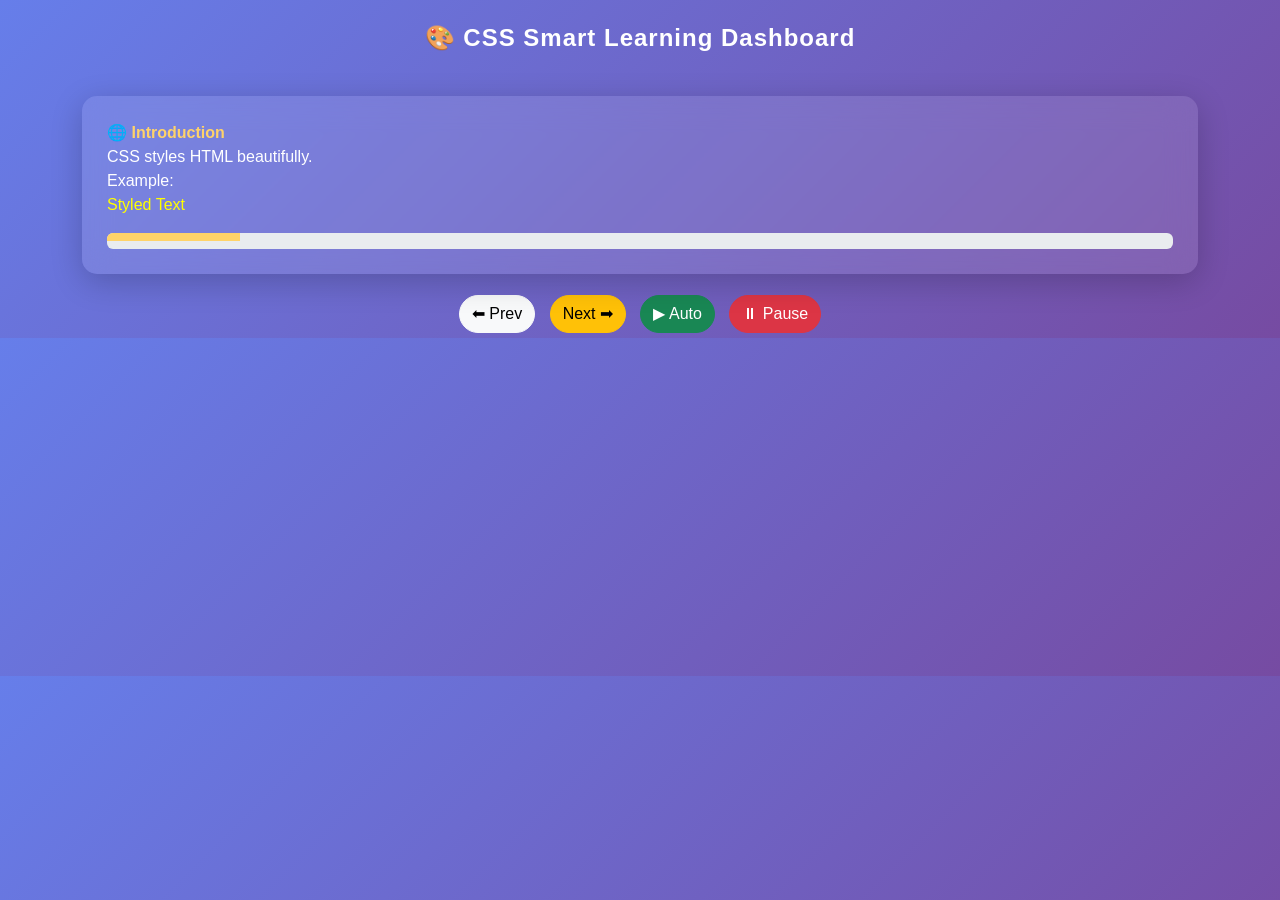
<file: index.html>
<!DOCTYPE html>
<html>
<head>
    <title>Beautiful CSS Learning Model</title>

    <!-- Bootstrap -->
    <link href="https://cdn.jsdelivr.net/npm/bootstrap@5.3.0/dist/css/bootstrap.min.css" rel="stylesheet">

    <style>
        body {
            background: linear-gradient(135deg, #667eea, #764ba2);
            font-family: 'Segoe UI', sans-serif;
            color: #fff;
            overflow-x: hidden;
        }

        .header {
            text-align: center;
            padding: 20px;
            font-size: 24px;
            font-weight: bold;
            letter-spacing: 1px;
        }

        .glass {
            backdrop-filter: blur(15px);
            background: rgba(255,255,255,0.1);
            border-radius: 15px;
            padding: 25px;
            margin-top: 20px;
            box-shadow: 0 8px 32px rgba(0,0,0,0.2);
            animation: slideUp 0.7s ease;
        }

        @keyframes slideUp {
            from {opacity:0; transform:translateY(40px);}
            to {opacity:1; transform:translateY(0);}
        }

        .controls button {
            margin: 5px;
            border-radius: 20px;
        }

        .highlight {
            color: #ffd369;
            font-weight: bold;
        }

        .demo-box {
            background: rgba(255,255,255,0.2);
            padding: 15px;
            border-radius: 10px;
            margin-top: 10px;
            transition: all 0.5s ease;
        }

        .progress-bar {
            height: 8px;
            background: #ffd369;
            transition: width 0.5s;
        }

    </style>
</head>

<body>

<div class="header">🎨 CSS Smart Learning Dashboard</div>

<div class="container">

    <div class="glass">
        <div id="content"></div>
        <div class="progress mt-3">
            <div id="bar" class="progress-bar"></div>
        </div>
    </div>

    <div class="text-center controls mt-3">
        <button class="btn btn-light" onclick="prev()">⬅ Prev</button>
        <button class="btn btn-warning" onclick="next()">Next ➡</button>
        <button class="btn btn-success" onclick="play()">▶ Auto</button>
        <button class="btn btn-danger" onclick="pause()">⏸ Pause</button>
    </div>

</div>

<script>

const slides = [

`🌐 <span class="highlight">Introduction</span><br>
CSS styles HTML beautifully.<br>
Example:<br>
<p style="color:yellow;">Styled Text</p>`,

`✨ <span class="highlight">Features</span><br>
✔ Separation of design<br>
✔ Reusability<br>
✔ Fast UI<br>
✔ Responsive layouts`,

`📘 <span class="highlight">Syntax</span><br>
selector { property: value; }<br><br>
Example:<br>
p { color: red; }`,

`🔗 <span class="highlight">CSS with HTML</span><br>
Inline, Internal, External styles`,

`⚖ <span class="highlight">Cascading</span><br>
<button onclick="cascade('green')">External</button>
<button onclick="cascade('orange')">Internal</button>
<button onclick="cascade('red')">Inline</button>

<p id="cascadeDemo">Watch color change</p>`,

`🧬 <span class="highlight">Inheritance</span><br>
<div id="parent" style="color:cyan;">
Parent
<div id="child">Child inherits</div>
</div>
<button onclick="inherit()">Change Parent</button>`,

`🧪 <span class="highlight">Text Properties Lab</span><br>

<div id="text" class="demo-box">Beautiful Text</div>

<button onclick="styleText('color')">Color</button>
<button onclick="styleText('size')">Size</button>
<button onclick="styleText('align')">Align</button>
<button onclick="styleText('space')">Spacing</button>
<button onclick="styleText('bold')">Bold</button>`,

`🎯 <span class="highlight">Summary</span><br>
✔ CSS controls UI<br>
✔ Cascading = priority<br>
✔ Inheritance = reuse<br>
✔ Styling = better UX`
];

let i = 0;
let interval;

function show() {
    document.getElementById("content").innerHTML = slides[i];
    document.getElementById("bar").style.width =
        ((i+1)/slides.length)*100 + "%";
}

function next(){ if(i<slides.length-1)i++; show(); }
function prev(){ if(i>0)i--; show(); }

function play(){
    interval = setInterval(()=>{
        if(i<slides.length-1){ i++; show(); }
        else clearInterval(interval);
    },4000);
}

function pause(){ clearInterval(interval); }

// CASCADE
function cascade(color){
    document.getElementById("cascadeDemo").style.color = color;
}

// INHERIT
function inherit(){
    document.getElementById("parent").style.color = "yellow";
}

// TEXT STYLING
function styleText(type){
    let t = document.getElementById("text");

    if(type=="color") t.style.color="yellow";
    if(type=="size") t.style.fontSize="30px";
    if(type=="align") t.style.textAlign="center";
    if(type=="space") t.style.letterSpacing="5px";
    if(type=="bold") t.style.fontWeight="bold";
}

show();

</script>

</body>
</html>
</file>
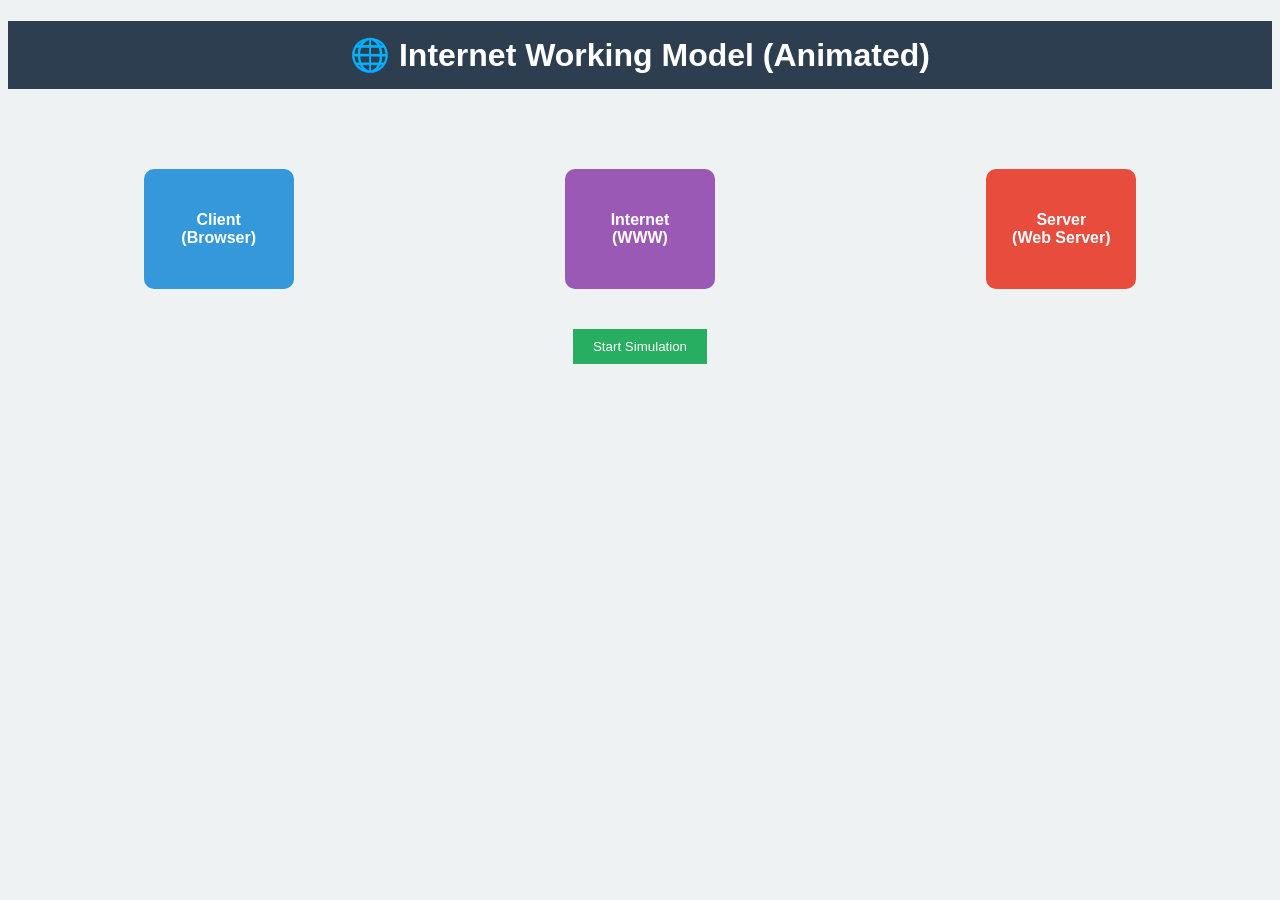
<file: ClientServer.html>
<!DOCTYPE html>
<html>
<head>
    <title>Internet Working Model</title>

    <style>
        body {
            font-family: Arial;
            text-align: center;
            background: #eef2f3;
        }

        h1 {
            background: #2c3e50;
            color: white;
            padding: 15px;
        }

        .container {
            display: flex;
            justify-content: space-around;
            align-items: center;
            margin-top: 80px;
        }

        .box {
            width: 150px;
            height: 120px;
            border-radius: 10px;
            color: white;
            display: flex;
            flex-direction: column;
            justify-content: center;
            align-items: center;
            font-weight: bold;
        }

        .client { background: #3498db; }
        .internet { background: #9b59b6; }
        .server { background: #e74c3c; }

        .message {
            position: absolute;
            top: 50%;
            left: 20%;
            background: yellow;
            padding: 10px;
            border-radius: 5px;
            display: none;
        }

        button {
            margin-top: 40px;
            padding: 10px 20px;
            background: #27ae60;
            color: white;
            border: none;
            cursor: pointer;
        }

        #status {
            margin-top: 20px;
            font-weight: bold;
        }

    </style>
</head>

<body>

<h1>🌐 Internet Working Model (Animated)</h1>

<div class="container">
    <div class="box client">Client<br>(Browser)</div>
    <div class="box internet">Internet<br>(WWW)</div>
    <div class="box server">Server<br>(Web Server)</div>
</div>

<div id="msg" class="message">HTTP Request</div>

<button onclick="start()">Start Simulation</button>

<div id="status"></div>

<script>

function start() {

    let msg = document.getElementById("msg");
    let status = document.getElementById("status");

    let pos = 20;
    msg.style.display = "block";
    msg.innerHTML = "HTTP Request";
    msg.style.left = "20%";

    status.innerHTML = "Client sends HTTP Request using HTTP protocol...";

    // Move to Internet
    let step1 = setInterval(() => {
        if (pos >= 45) {
            clearInterval(step1);

            status.innerHTML = "Request travels through Internet (WWW)...";

            // Move to Server
            let step2 = setInterval(() => {
                if (pos >= 70) {
                    clearInterval(step2);

                    status.innerHTML = "Server receives request & processes it...";

                    setTimeout(() => {

                        msg.innerHTML = "HTTP Response";
                        status.innerHTML = "Server sends HTTP Response...";

                        // Move back
                        let step3 = setInterval(() => {
                            if (pos <= 20) {
                                clearInterval(step3);
                                status.innerHTML = "Client receives response → Webpage displayed ✅";
                            } else {
                                pos--;
                                msg.style.left = pos + "%";
                            }
                        }, 20);

                    }, 1000);

                } else {
                    pos++;
                    msg.style.left = pos + "%";
                }
            }, 20);

        } else {
            pos++;
            msg.style.left = pos + "%";
        }
    }, 20);
}

</script>

</body>
</html>
</file>
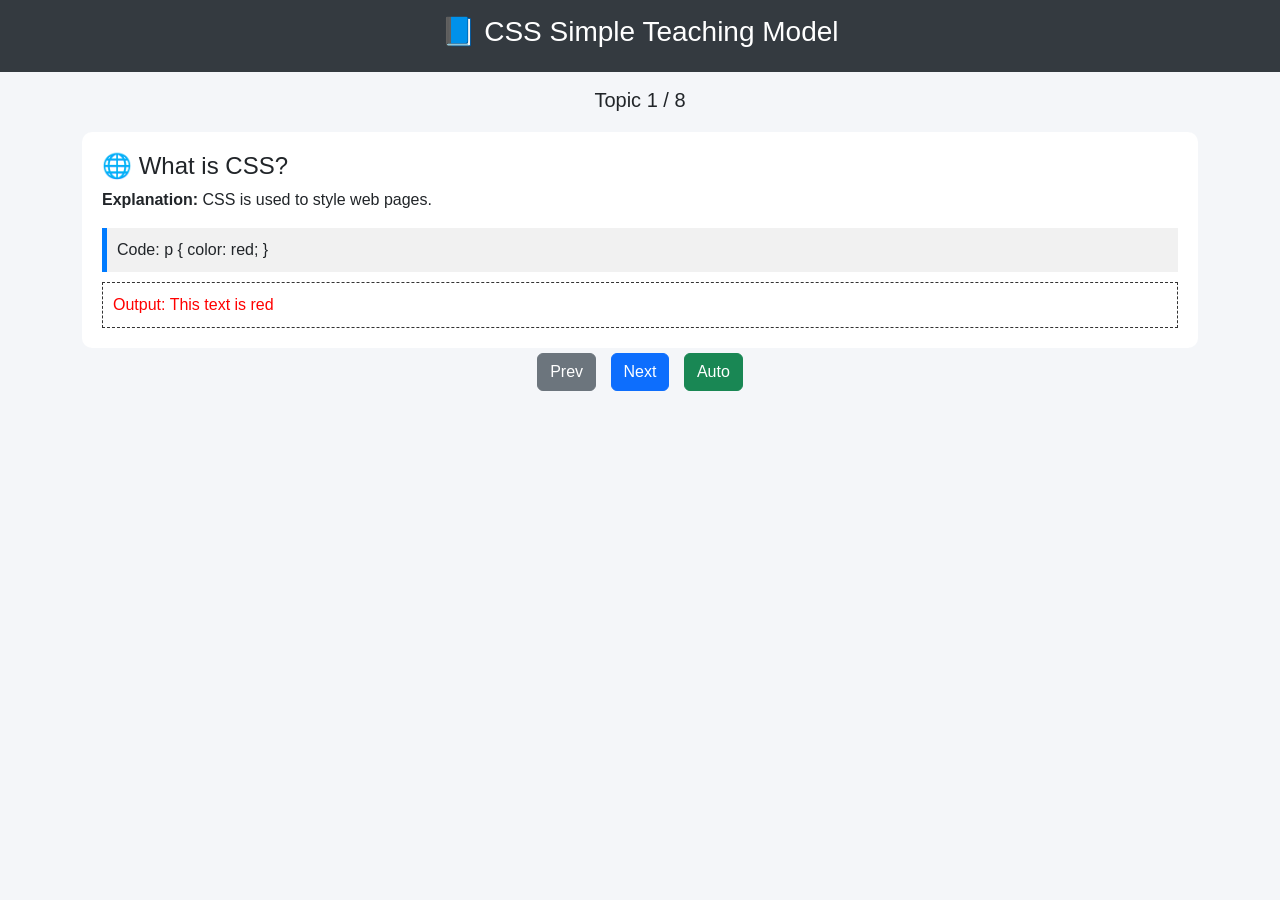
<file: JS.html>
<!DOCTYPE html>
<html>
<head>
    <title>CSS Easy Learning Model</title>

    <link href="https://cdn.jsdelivr.net/npm/bootstrap@5.3.0/dist/css/bootstrap.min.css" rel="stylesheet">

    <style>
        body {
            background:#f4f6f9;
            font-family: Arial;
        }

        .header {
            background:#343a40;
            color:white;
            padding:15px;
            text-align:center;
        }

        .card-box {
            background:white;
            padding:20px;
            border-radius:10px;
            margin-top:20px;
        }

        .example {
            background:#f1f1f1;
            padding:10px;
            border-left:5px solid #007bff;
            margin-top:10px;
        }

        .output {
            margin-top:10px;
            padding:10px;
            border:1px dashed #333;
        }

        button { margin:5px; }
    </style>
</head>

<body>

<div class="header">
    <h3>📘 CSS Simple Teaching Model</h3>
</div>

<div class="container">

    <h5 id="progress" class="text-center mt-3"></h5>

    <div class="card-box" id="content"></div>

    <div class="text-center">
        <button class="btn btn-secondary" onclick="prev()">Prev</button>
        <button class="btn btn-primary" onclick="next()">Next</button>
        <button class="btn btn-success" onclick="auto()">Auto</button>
    </div>

</div>

<script>

const slides = [

`<h4>🌐 What is CSS?</h4>
<p><b>Explanation:</b> CSS is used to style web pages.</p>

<div class="example">
Code: p { color: red; }
</div>

<div class="output" style="color:red;">
Output: This text is red
</div>`,

`<h4>✨ CSS Features</h4>
<p>✔ Separate design from HTML<br>
✔ Reuse styles<br>
✔ Fast loading</p>`,

`<h4>📘 CSS Syntax</h4>

<p><b>Format:</b> selector { property: value; }</p>

<div class="example">
p { color: blue; }
</div>

<div class="output" style="color:blue;">
Blue text example
</div>`,

`<h4>🔗 CSS with HTML</h4>

<p><b>3 Types:</b></p>
<ul>
<li>Inline → style=""</li>
<li>Internal → &lt;style&gt;</li>
<li>External → .css file</li>
</ul>`,

`<h4>⚖️ Cascading</h4>

<p><b>Rule:</b> Inline > Internal > External</p>

<button onclick="change('green')">External</button>
<button onclick="change('orange')">Internal</button>
<button onclick="change('red')">Inline</button>

<div id="cascade" class="output">
Watch color change
</div>`,

`<h4>🧬 Inheritance</h4>

<div id="parent" style="color:blue;">
Parent Text
<div id="child">Child inherits color</div>
</div>

<button onclick="inherit()">Change Parent Color</button>`,

`<h4>🧪 Text Properties</h4>

<div id="text" class="output">Sample Text</div>

<button onclick="color()">Color</button>
<button onclick="size()">Size</button>
<button onclick="align()">Align</button>
<button onclick="bold()">Bold</button>`,

`<h4>📊 Summary</h4>
<p>
✔ CSS styles web pages<br>
✔ Syntax is simple<br>
✔ Cascading decides priority<br>
✔ Inheritance shares styles
</p>`
];

let i = 0;
let timer;

function show(){
    document.getElementById("content").innerHTML = slides[i];
    document.getElementById("progress").innerText =
        "Topic " + (i+1) + " / " + slides.length;
}

function next(){ if(i<slides.length-1)i++; show(); }
function prev(){ if(i>0)i--; show(); }

function auto(){
    timer = setInterval(()=>{
        if(i<slides.length-1){ i++; show(); }
        else clearInterval(timer);
    },4000);
}

// DEMOS
function change(c){ document.getElementById("cascade").style.color=c; }
function inherit(){ document.getElementById("parent").style.color="purple"; }
function color(){ document.getElementById("text").style.color="red"; }
function size(){ document.getElementById("text").style.fontSize="30px"; }
function align(){ document.getElementById("text").style.textAlign="center"; }
function bold(){ document.getElementById("text").style.fontWeight="bold"; }

show();

</script>

</body>
</html>
</file>
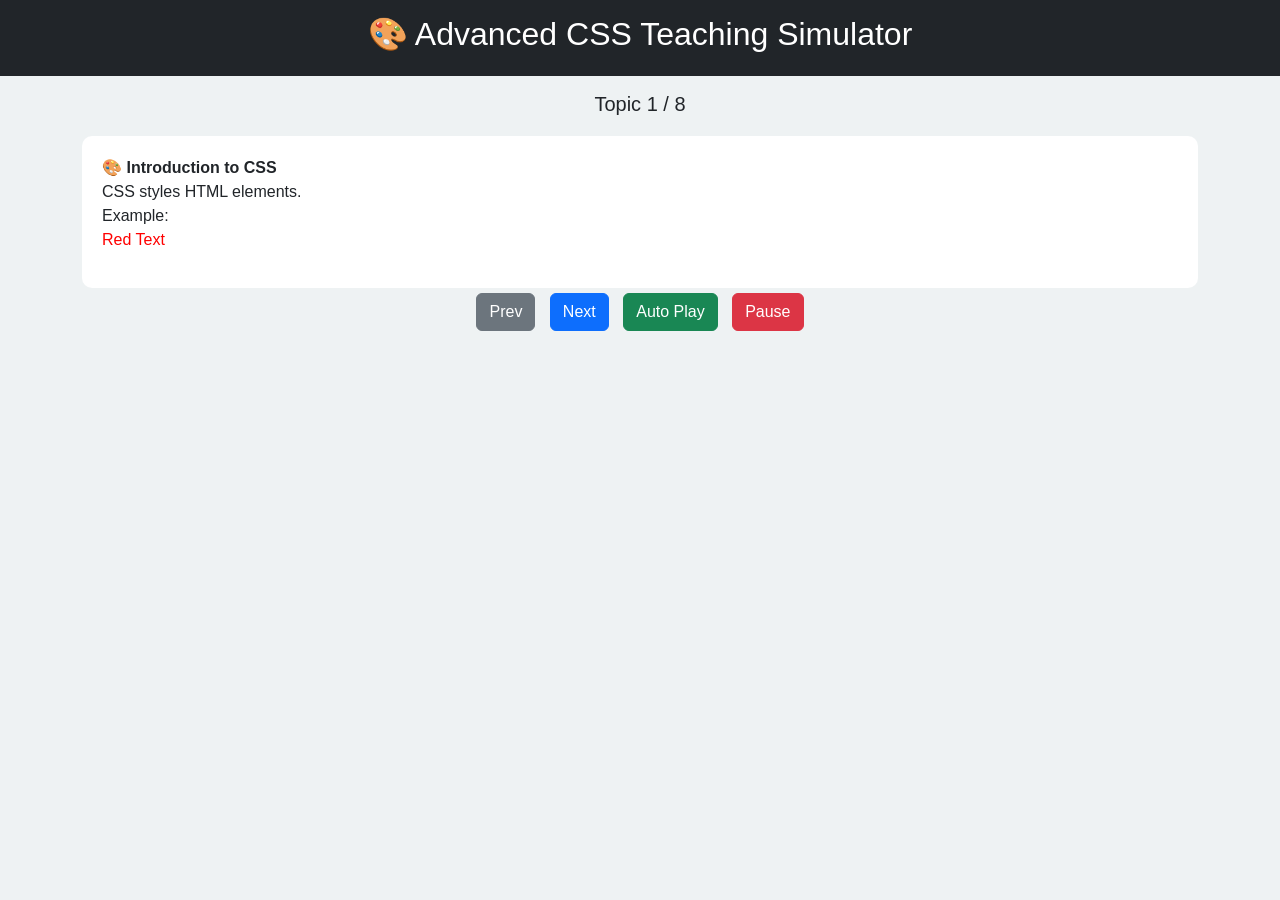
<file: style1.html>
<!DOCTYPE html>
<html>
<head>
    <title>Advanced CSS Teaching Simulator</title>

    <!-- Bootstrap -->
    <link href="https://cdn.jsdelivr.net/npm/bootstrap@5.3.0/dist/css/bootstrap.min.css" rel="stylesheet">

    <style>
        body { background:#eef2f3; font-family: Arial; }

        .header {
            background:#212529;
            color:white;
            padding:15px;
            text-align:center;
        }

        .box {
            background:white;
            padding:20px;
            border-radius:10px;
            margin-top:20px;
            animation: fade 0.8s;
        }

        @keyframes fade {
            from {opacity:0; transform:translateY(20px);}
            to {opacity:1; transform:translateY(0);}
        }

        .demo {
            padding:15px;
            border:1px solid #ccc;
            margin-top:10px;
        }

        .child {
            padding:10px;
            margin-top:10px;
        }

        .controls button { margin:5px; }

    </style>
</head>

<body>

<div class="header">
    <h2>🎨 Advanced CSS Teaching Simulator</h2>
</div>

<div class="container">

    <h5 class="text-center mt-3" id="progress"></h5>

    <div class="box" id="content"></div>

    <div class="text-center controls">
        <button class="btn btn-secondary" onclick="prev()">Prev</button>
        <button class="btn btn-primary" onclick="next()">Next</button>
        <button class="btn btn-success" onclick="play()">Auto Play</button>
        <button class="btn btn-danger" onclick="pause()">Pause</button>
    </div>

</div>

<script>

const slides = [

`🎨 <b>Introduction to CSS</b><br>
CSS styles HTML elements.<br>
Example:<br>
<p style="color:red;">Red Text</p>`,

`✨ <b>CSS Features</b><br>
✔ Separation of content & design<br>
✔ Reusability<br>
✔ Faster UI<br>
✔ Responsive layouts`,

`📘 <b>CSS Syntax</b><br>
Selector { property: value; }<br><br>
Example:<br>
p { color: blue; }`,

`🔗 <b>CSS with HTML</b><br>
<b>Inline:</b> style=""<br>
<b>Internal:</b> &lt;style&gt;<br>
<b>External:</b> .css file`,

`⚖️ <b>Cascading Simulation</b><br>

<button onclick="cascade1()">External</button>
<button onclick="cascade2()">Internal</button>
<button onclick="cascade3()">Inline</button>

<p id="cascadeText">Watch my color change</p>

<p>Priority: Inline > Internal > External</p>`,

`🧬 <b>Inheritance Demo</b><br>

<div id="parent" style="color:blue;">
Parent Text
    <div id="child" class="child">
        Child inherits color
    </div>
</div>

<button onclick="changeParent()">Change Parent Color</button>`,

`🧪 <b>Text Properties Lab</b><br>

<div id="textDemo" class="demo">Sample Text</div>

<button onclick="color()">Color</button>
<button onclick="size()">Size</button>
<button onclick="align()">Align</button>
<button onclick="spacing()">Spacing</button>
<button onclick="weight()">Bold</button>`,

`📊 <b>Summary</b><br>
✔ CSS controls styling<br>
✔ Syntax = selector + property<br>
✔ Cascading defines priority<br>
✔ Inheritance passes styles<br>
✔ Text properties enhance UI`
];

let i = 0;
let interval;

// DISPLAY
function show() {
    document.getElementById("content").innerHTML = slides[i];
    document.getElementById("progress").innerText =
        "Topic " + (i+1) + " / " + slides.length;
}

// NAVIGATION
function next() { if(i < slides.length-1) i++; show(); }
function prev() { if(i > 0) i--; show(); }

// AUTO PLAY
function play() {
    interval = setInterval(() => {
        if(i < slides.length-1) { i++; show(); }
        else clearInterval(interval);
    }, 4000);
}
function pause() { clearInterval(interval); }

// CASCADING DEMO
function cascade1() {
    document.getElementById("cascadeText").style.color = "green";
}
function cascade2() {
    document.getElementById("cascadeText").style.color = "orange";
}
function cascade3() {
    document.getElementById("cascadeText").style.color = "red";
}

// INHERITANCE
function changeParent() {
    document.getElementById("parent").style.color = "purple";
}

// TEXT PROPERTIES
function color() { document.getElementById("textDemo").style.color="red"; }
function size() { document.getElementById("textDemo").style.fontSize="28px"; }
function align() { document.getElementById("textDemo").style.textAlign="center"; }
function spacing() { document.getElementById("textDemo").style.letterSpacing="5px"; }
function weight() { document.getElementById("textDemo").style.fontWeight="bold"; }

// INIT
show();

</script>

</body>
</html>
</file>
